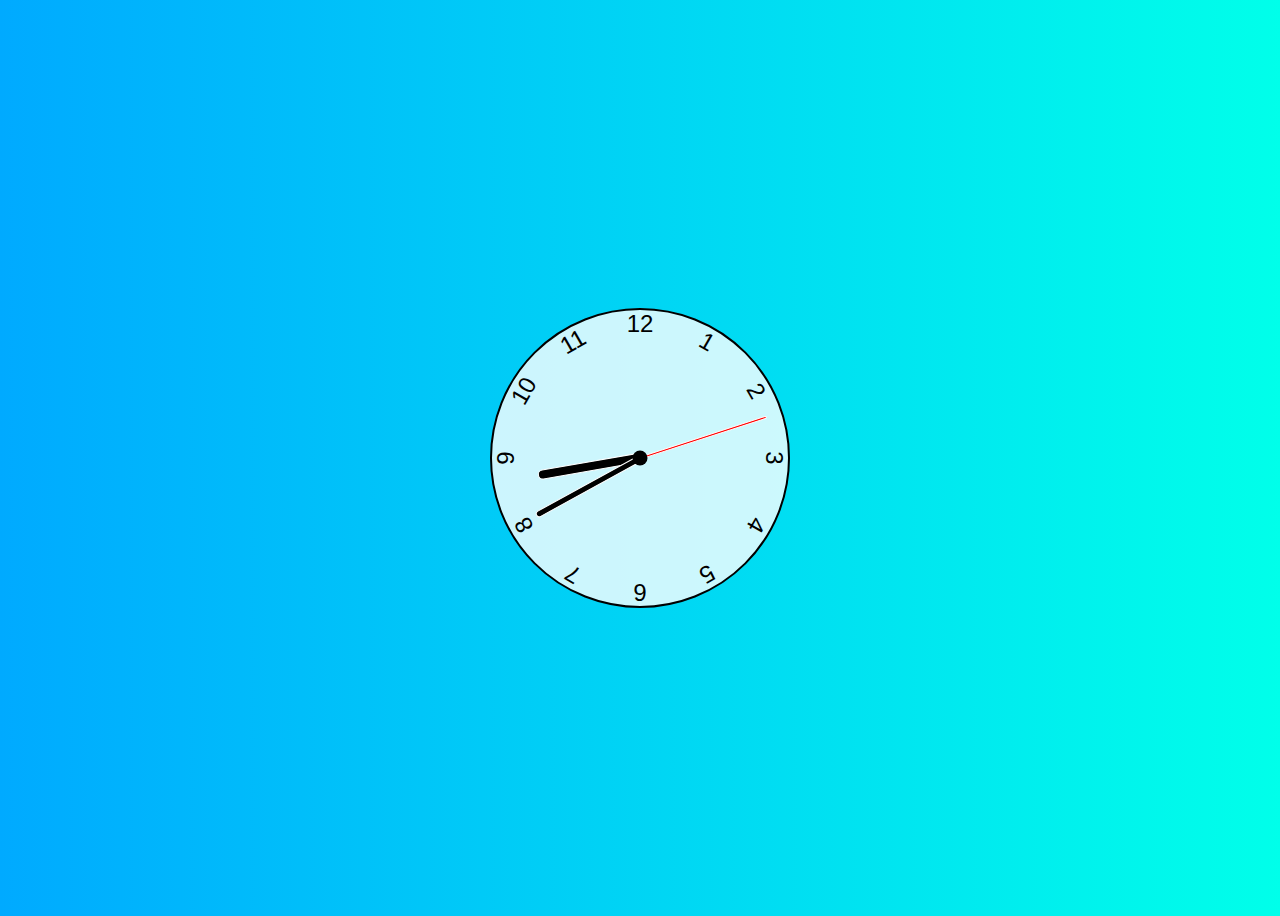
<file: javaScriptClock/index.html>
<!DOCTYPE html>
<html lang="en">
<head>
    <meta charset="UTF-8">
    <meta http-equiv="X-UA-Compatible" content="IE=edge">
    <meta name="viewport" content="width=device-width, initial-scale=1.0">
    <link href="style.css" rel="stylesheet" >
    <script defer src="script.js"></script>
    <title>JavaScript Clock</title>
</head>
<body>
    <div class="clock">
        <div class="hand hour" data-hour-hand></div>
        <div class="hand minute" data-minute-hand></div>
        <div class="hand second" data-second-hand=""></div>
        <div class="number number1">1</div>
        <div class="number number2">2</div>
        <div class="number number3">3</div>
        <div class="number number4">4</div>
        <div class="number number5">5</div>
        <div class="number number6">6</div>
        <div class="number number7">7</div>
        <div class="number number8">8</div>
        <div class="number number9">9</div>
        <div class="number number10">10</div>
        <div class="number number11">11</div>
        <div class="number number12">12</div>
    </div>
</body>
</html>
</file>
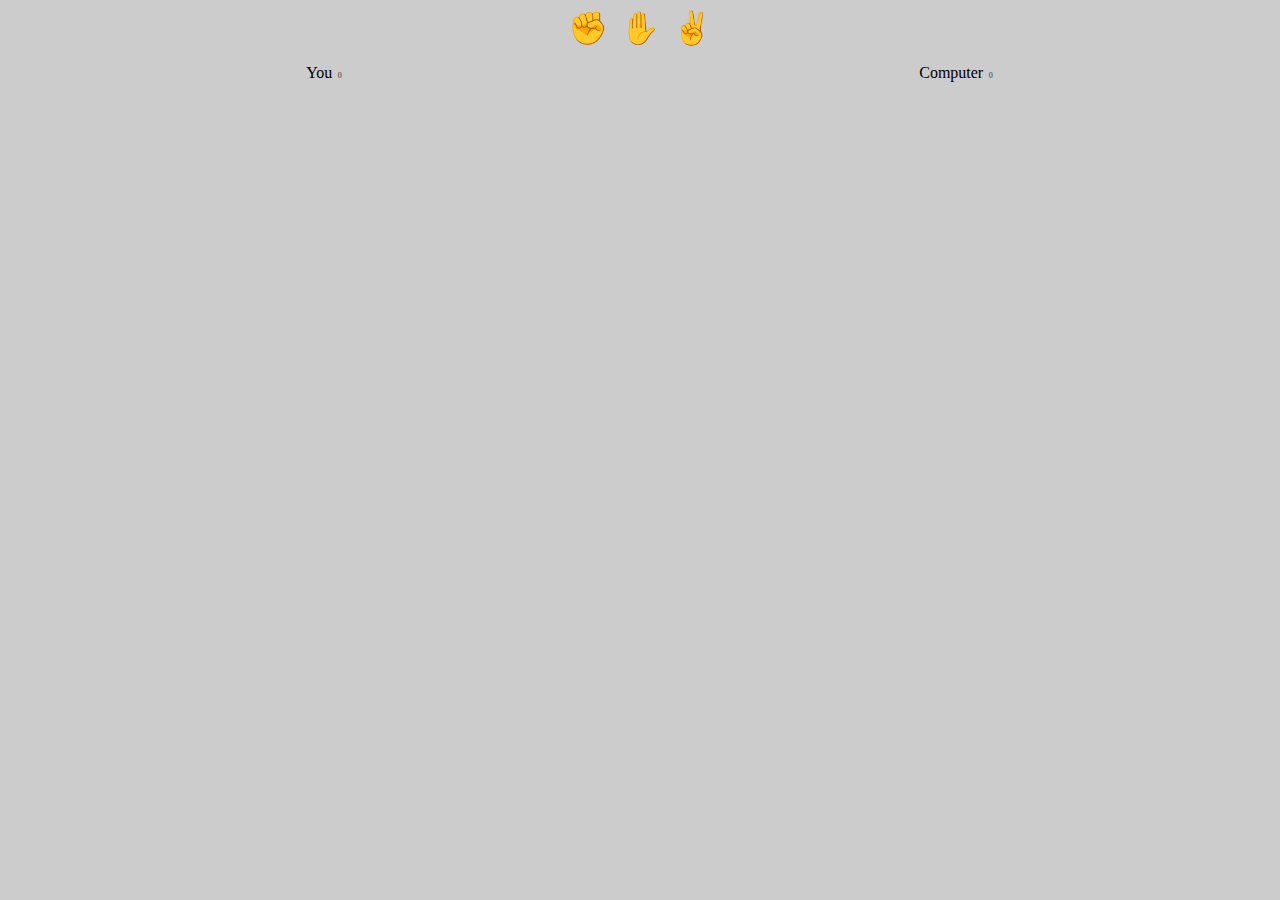
<file: rock-paper-scissor/index.html>
<!DOCTYPE html>
<html lang="en">
<head>
  <meta charset="UTF-8">
  <meta name="viewport" content="width=device-width, initial-scale=1.0">
  <meta http-equiv="X-UA-Compatible" content="ie=edge">
  <title>Document</title>
  <link rel="stylesheet" href="styles.css">
  <script src="script.js" defer></script>
</head>
<body>
  <div class="selections">
    <button class="selection" data-selection="rock">✊</button>
    <button class="selection" data-selection="paper">✋</button>
    <button class="selection" data-selection="scissors">✌</button>
  </div>
  <div class="results">
    <div>
      You
      <span class="result-score" data-your-score>0</span>
    </div>
    <div data-final-column>
      Computer
      <span class="result-score" data-computer-score>0</span>
    </div>
    <!-- <div class="result-selection winner">✊</div>
    <div class="result-selection">✌</div> -->
  </div>
</body>
</html>
</file>
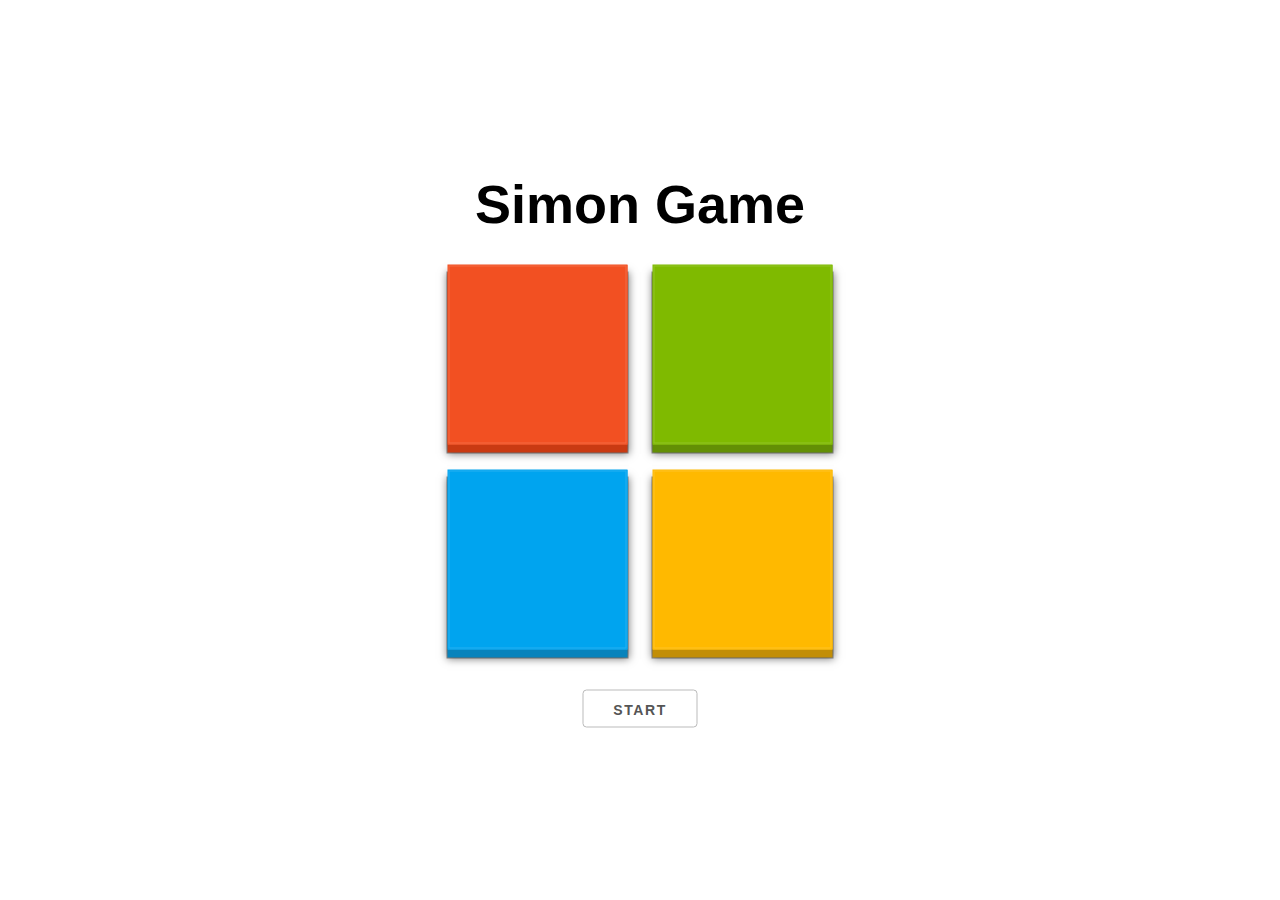
<file: simon-game/index.html>
<!DOCTYPE html>
<html lang="en">
  <head>
    <meta charset="UTF-8" />
    <meta name="viewport" content="width=device-width, initial-scale=1.0" />
    <meta http-equiv="X-UA-Compatible" content="ie=edge" />
    <title>Freshman Simon Game Tutorial</title>
    <link rel="stylesheet" href="style.css" />
  </head>
  <body>
    <main class="game">
      <header>
        <h1 class="heading js-heading">Simon Game</h1>
      </header>

      <section class="tile-container js-container unclickable">
        <div class="tile tile-red" data-tile="red"></div>
        <div class="tile tile-green" data-tile="green"></div>
        <div class="tile tile-blue" data-tile="blue"></div>
        <div class="tile tile-yellow" data-tile="yellow"></div>
      </section>

      <footer class="info-section">
        <button class="start-button js-start">Start</button>
        <span class="info js-info hidden"></span>
      </footer>
    </main>

    <div class="hidden">
      <audio
        src="https://s3.amazonaws.com/freecodecamp/simonSound1.mp3"
        data-sound="red"
      ></audio>
      <audio
        src="https://s3.amazonaws.com/freecodecamp/simonSound2.mp3"
        data-sound="green"
      ></audio>
      <audio
        src="https://s3.amazonaws.com/freecodecamp/simonSound3.mp3"
        data-sound="blue"
      ></audio>
      <audio
        src="https://s3.amazonaws.com/freecodecamp/simonSound4.mp3"
        data-sound="yellow"
      ></audio>
    </div>
    <script src="main.js"></script>
  </body>
</html>
</file>
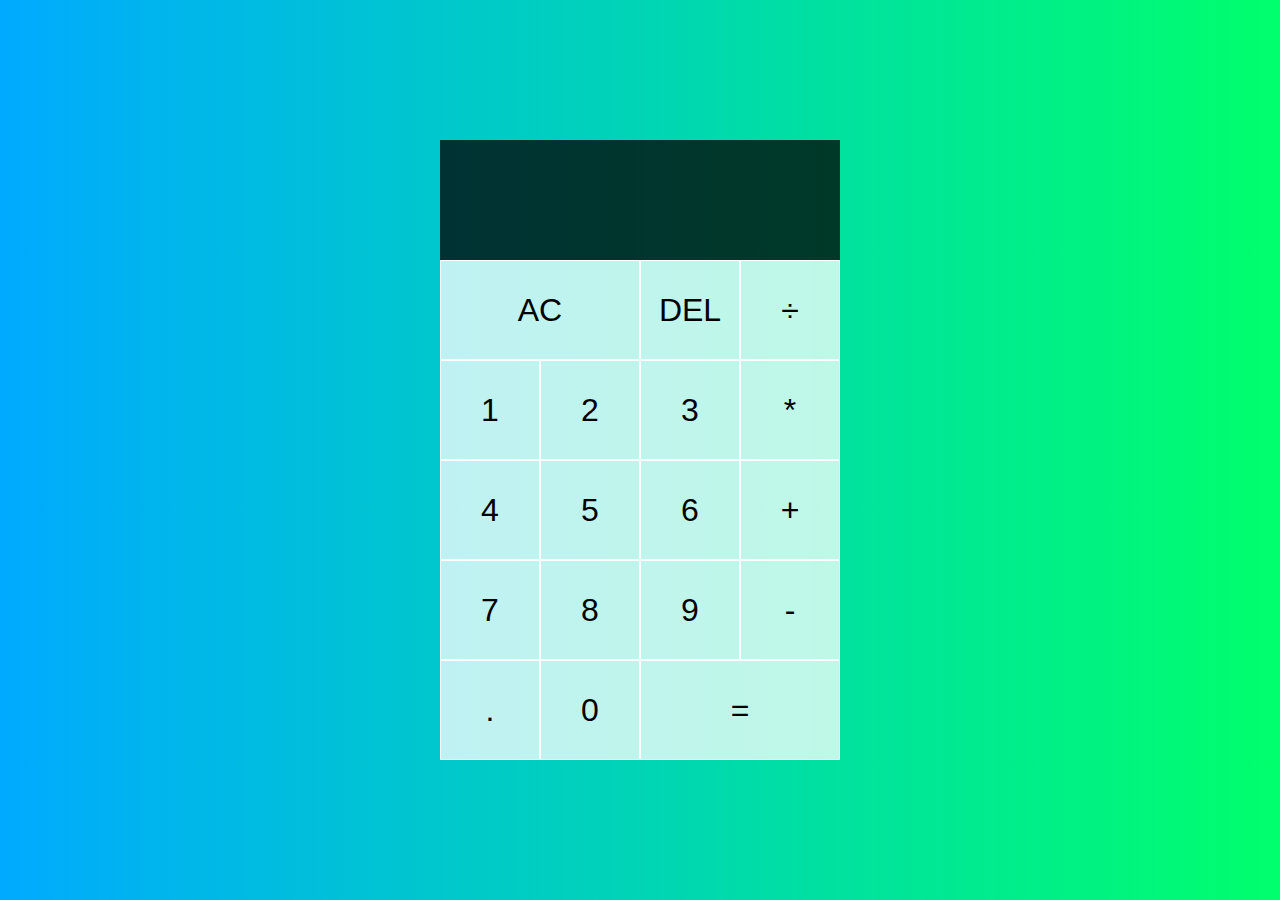
<file: simple-js-calculator/index.html>
<!DOCTYPE html>
<html lang="en">
<head>
  <meta charset="UTF-8">
  <meta name="viewport" content="width=device-width, initial-scale=1.0">
  <meta http-equiv="X-UA-Compatible" content="ie=edge">
  <title>Calculator</title>
  <link href="style.css" rel="stylesheet">
  <script src="script.js" defer></script>
</head>
<body>
  <div class="calculator-grid">
    <div class="output">
      <div data-previous-operand class="previous-operand"></div>
      <div data-current-operand class="current-operand"></div>
    </div>
    <button data-all-clear class="span-two">AC</button>
    <button data-delete>DEL</button>
    <button data-operation>÷</button>
    <button data-number>1</button>
    <button data-number>2</button>
    <button data-number>3</button>
    <button data-operation>*</button>
    <button data-number>4</button>
    <button data-number>5</button>
    <button data-number>6</button>
    <button data-operation>+</button>
    <button data-number>7</button>
    <button data-number>8</button>
    <button data-number>9</button>
    <button data-operation>-</button>
    <button data-number>.</button>
    <button data-number>0</button>
    <button data-equals class="span-two">=</button>
  </div>
</body>
</html>
</file>
<file: javaScriptClock/style.css>
*, *::after, *::before {
    box-sizing: border-box;
    font-family: Gotham Rounded, sans-serif;
}

body {
    background: linear-gradient(to right, hsl(200, 100%, 50%), hsl(175, 100%, 50%));
    display: flex;
    justify-content: center;
    align-items: center;
    min-height: 100vh;
    overflow: hidden;
}

.clock {
    width: 300px;
    height: 300px;
    background-color: rgba(255, 255, 255, .8);
    border-radius: 50%;
    border: 2px solid black;
    position: relative;
}

.clock .number {
    --rotation: 0;
    position: absolute;
    width: 100%;
    height: 100%;
    text-align: center;
    transform: rotate(var(--rotation));
    /* background-color: red; */
    font-size: 1.5rem;

}

.clock .number1 { --rotation: 30deg; }
.clock .number2 { --rotation: 60deg; }
.clock .number3 { --rotation: 90deg; }
.clock .number4 { --rotation: 120deg; }
.clock .number5 { --rotation: 150deg; }
.clock .number6 { --rotation: 180deg; }
.clock .number7 { --rotation: 210deg; }
.clock .number8 { --rotation: 240deg; }
.clock .number9 { --rotation: 270deg; }
.clock .number10 { --rotation: 300deg; }
.clock .number11 { --rotation: 330deg; }

.clock .hand {
    --rotation: 0;
    position: absolute;
    bottom: 50%;
    left: 50%;
    background-color: black;
    border: 1px solid white;
    border-top-left-radius: 10px;
    border-top-right-radius: 10px;

    transform-origin: bottom;;
    z-index: 10;
    transform: translateX(-50%) rotate(calc(var(--rotation) * 1deg ));
}

.clock::after {
    content: '';
    position: absolute;
    background-color: black;
    z-index: 11;
    width: 15px;
    height: 15px;
    top: 50%;
    left: 50%;
    transform: translate(-50%, -50%);
    border-radius: 50%;
}

.clock .hand.second {
width: 3px;
height: 45%;
background-color: red;
}

.clock .hand.minute {
    width: 7px;
    height: 40%;
    background-color: black;
}

.clock .hand.hour {
    width: 10px;
    height: 35%;
    background-color: black;
}
</file>
<file: rock-paper-scissor/styles.css>
body {
    background-color: #CCC;
  }
  
  .selections {
    display: flex;
    justify-content: center;
  }
  
  .selection {
    background: none;
    border: none;
    outline: none;
    cursor: pointer;
    font-size: 2rem;
    transition: 100ms;
  }
  
  .selection:hover {
    transform: scale(1.2);
  }
  
  .results {
    margin-top: 1rem;
    display: grid;
    justify-content: center;
    grid-template-columns: repeat(2, 1fr);
    justify-items: center;
    align-items: center;
  }
  
  .result-score {
    margin-left: .1rem;
    font-size: .5rem;
    color: #333;
  }
  
  .result-selection {
    opacity: .5;
  }
  
  .result-selection.winner {
    opacity: 1;
    font-size: 1.5rem;
  }
</file>
<file: simon-game/style.css>
html {
  box-sizing: border-box;
}

*,
*::after,
*::before {
  margin: 0;
  padding: 0;
  box-sizing: inherit;
}

body {
  display: flex;
  justify-content: center;
  font-family: 'Rubik', sans-serif;
}

.game {
  position: absolute;
  top: 50%;
  left: 50%;
  transform: translate(-50%, -50%);
}

.hidden {
  display: none !important;
}

.invisble {
  visibility: hidden;
}

header {
  text-align: center;
  font-size: 18px;
}

.heading {
  font-size: 3em;
}

.tile-container {
  display: grid;
  grid-template-rows: 180px 180px;
  grid-template-columns: 180px 180px;
  grid-gap: 25px;
  position: relative;
  margin-top: 30px;
  margin-bottom: 40px;
}

.unclickable {
  pointer-events: none;
}

.tile-red {
  background-color: #f25022;
  box-shadow: 0 0 0 1px #f25022 inset, 0 0 0 2px rgba(255, 255, 255, 0.15) inset, 0 8px 0 0 #c93a12, 0 8px 0 1px rgba(0, 0, 0, 0.4), 0 8px 8px 1px rgba(0, 0, 0, 0.5);
  transition: 0.15s;
}

.tile-red:hover,
.tile-red:focus {
  background-color: #ff451a;
  box-shadow: 0 0 0 1px #FF3000 inset, 0 0 0 2px rgba(255, 255, 255, 0.15) inset, 0 10px 0 0 #e62b00, 0 10px 0 1px rgba(0, 0, 0, 0.4), 0 10px 8px 1px rgba(0, 0, 0, 0.6);
}

.tile-red:active,
.tile-red.activated {
  box-shadow: 0 0 0 1px #ff5c36 inset, 0 0 0 2px rgba(255, 255, 255, 0.15) inset, 0 0 0 1px rgba(0, 0, 0, 0.4);
  background-color: #ff5c36;
  transform: translateY(10px);
}

.tile-green {
  background-color: #7fba00;
  box-shadow: 0 0 0 1px #7fba00 inset, 0 0 0 2px rgba(255, 255, 255, 0.15) inset, 0 8px 0 0 #638f05, 0 8px 0 1px rgba(0, 0, 0, 0.4), 0 8px 8px 1px rgba(0, 0, 0, 0.5);
  transition: 0.15s;
}

.tile-green:hover,
.tile-green:focus {
  background-color: #8cc218;
  box-shadow: 0 0 0 1px #8cc218 inset, 0 0 0 2px rgba(255, 255, 255, 0.15) inset, 0 10px 0 0 #74a802, 0 10px 0 1px rgba(0, 0, 0, 0.4), 0 10px 8px 1px rgba(0, 0, 0, 0.6)
}

.tile-green:active,
.tile-green.activated {
  box-shadow: 0 0 0 1px #a0ea00 inset, 0 0 0 2px rgba(255, 255, 255, 0.15) inset, 0 0 0 1px rgba(0, 0, 0, 0.4);
  background-color: #a0ea00;
  transform: translateY(10px);
}

.tile-yellow {
  background-color: #ffb900;
  box-shadow: 0 0 0 1px #ffb900 inset, 0 0 0 2px rgba(255, 255, 255, 0.15) inset, 0 8px 0 0 #c28e07, 0 8px 0 1px rgba(0, 0, 0, 0.4), 0 8px 8px 1px rgba(0, 0, 0, 0.5);
  transition: 0.15s;
}

.tile-yellow:hover,
.tile-yellow:focus {
  background-color: #ffb900;
  box-shadow: 0 0 0 1px #ffb900 inset, 0 0 0 2px rgba(255, 255, 255, 0.15) inset, 0 8px 0 0 #c28e07, 0 8px 0 1px rgba(0, 0, 0, 0.4), 0 8px 8px 1px rgba(0, 0, 0, 0.5);
}

.tile-yellow:active,
.tile-yellow.activated {
  box-shadow: 0 0 0 1px #ffca3d inset, 0 0 0 2px rgba(255, 255, 255, 0.15) inset, 0 0 0 1px rgba(0, 0, 0, 0.4);
  background-color: #ffca3d;
  transform: translateY(10px);
}

.tile-blue {
  background-color: #00a4ef;
  box-shadow: 0 0 0 1px #00a4ef inset, 0 0 0 2px rgba(255, 255, 255, 0.15) inset, 0 8px 0 0 #0883bc, 0 8px 0 1px rgba(0, 0, 0, 0.4), 0 8px 8px 1px rgba(0, 0, 0, 0.5);
  transition: 0.15s;
}

.tile-blue:hover,
.tile-blue:focus {
  background-color: #139ddd;
  box-shadow: 0 0 0 1px #139ddd inset, 0 0 0 2px rgba(255, 255, 255, 0.15) inset, 0 10px 0 0 #0c7cb0, 0 10px 0 1px rgba(0, 0, 0, 0.4), 0 10px 8px 1px rgba(0, 0, 0, 0.6);
}

.tile-blue:active,
.tile-blue.activated {
  box-shadow: 0 0 0 1px #2bbcff inset, 0 0 0 2px rgba(255, 255, 255, 0.15) inset, 0 0 0 1px rgba(0, 0, 0, 0.4);
  background-color: #2bbcff;
  transform: translateY(10px);
}

.info-section {
  text-align: center;
}

.start-button {
  display: inline-block;
  height: 38px;
  padding: 0 30px;
  color: #555;
  text-align: center;
  font-size: 14px;
  font-weight: 600;
  line-height: 38px;
  letter-spacing: 0.1rem;
  text-transform: uppercase;
  text-decoration: none;
  white-space: nowrap;
  background-color: transparent;
  border-radius: 4px;
  border: 1px solid #bbb;
  cursor: pointer;
}

.start-button:hover {
  color: #333;
  border-color: #888;
  outline: 0;
}

.info {
  font-size: 22px;
}

@media screen and (max-width: 550px) {
  .game {
    width: 100%;
    padding-left: 20px;
    padding-right: 20px;
  }

  .heading {
    font-size: 2em;
  }

  .tile-container {
    width: 100%;
    height: 100%;
    grid-template-rows: 150px 150px;
    grid-template-columns: 150px 150px;
  }
}
</file>
<file: simple-js-calculator/style.css>
*, *::before, *::after {
    box-sizing: border-box;
    font-family: Gotham Rounded, sans-serif;
    font-weight: normal;
  }
  
  body {
    padding: 0;
    margin: 0;
    background: linear-gradient(to right, #00AAFF, #00FF6C);
  }
  
  .calculator-grid {
    display: grid;
    justify-content: center;
    align-content: center;
    min-height: 100vh;
    grid-template-columns: repeat(4, 100px);
    grid-template-rows: minmax(120px, auto) repeat(5, 100px);
  }
  
  .calculator-grid > button {
    cursor: pointer;
    font-size: 2rem;
    border: 1px solid white;
    outline: none;
    background-color: rgba(255, 255, 255, .75);
  }
  
  .calculator-grid > button:hover {
    background-color: rgba(255, 255, 255, .9);
  }
  
  .span-two {
    grid-column: span 2;
  }
  
  .output {
    grid-column: 1 / -1;
    background-color: rgba(0, 0, 0, .75);
    display: flex;
    align-items: flex-end;
    justify-content: space-around;
    flex-direction: column;
    padding: 10px;
    word-wrap: break-word;
    word-break: break-all;
  }
  
  .output .previous-operand {
    color: rgba(255, 255, 255, .75);
    font-size: 1.5rem;
  }
  
  .output .current-operand {
    color: white;
    font-size: 2.5rem;
  }
</file>
